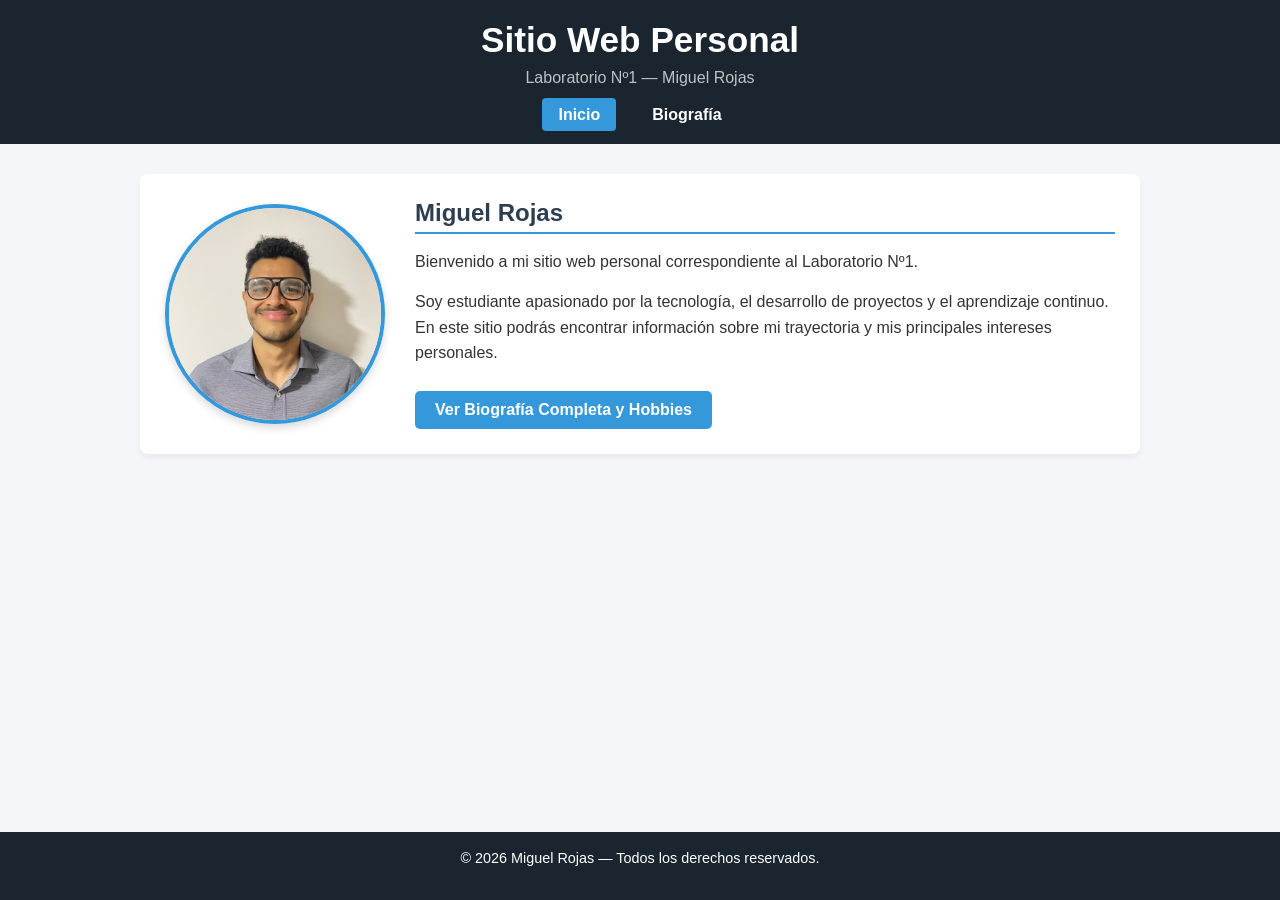
<file: index.html>
<!DOCTYPE html>
<html lang="es">
<head>
    <meta charset="UTF-8">
    <meta name="viewport" content="width=device-width, initial-scale=1.0">
    <title>Laboratorio Nº1 - Miguel Rojas</title>
    <link rel="stylesheet" href="css/estilos.css">
</head>
<body>

    <header>
        <h1>Sitio Web Personal</h1>
        <p>Laboratorio Nº1 — Miguel Rojas</p>
        <nav>
            <ul>
                <li><a href="index.html" class="active">Inicio</a></li>
                <li><a href="biografia.html">Biografía</a></li>
            </ul>
        </nav>
    </header>

    <main class="container">
        <section class="tarjeta-perfil-inicio">
            <img src="img/perfil.jpeg" alt="Foto de Miguel Rojas" class="foto-perfil">
            <div class="info-inicio">
                <h2> Miguel Rojas</h2>
                <p>Bienvenido a mi sitio web personal correspondiente al Laboratorio Nº1.</p>
                <p>Soy estudiante apasionado por la tecnología, el desarrollo de proyectos y el aprendizaje continuo. En este sitio podrás encontrar información sobre mi trayectoria y mis principales intereses personales.</p>
                <a href="biografia.html" class="btn">Ver Biografía Completa y Hobbies</a>
            </div>
        </section>
    </main>

    <footer>
        <p>&copy; 2026 Miguel Rojas — Todos los derechos reservados.</p>
    </footer>

</body>
</html>
</file>
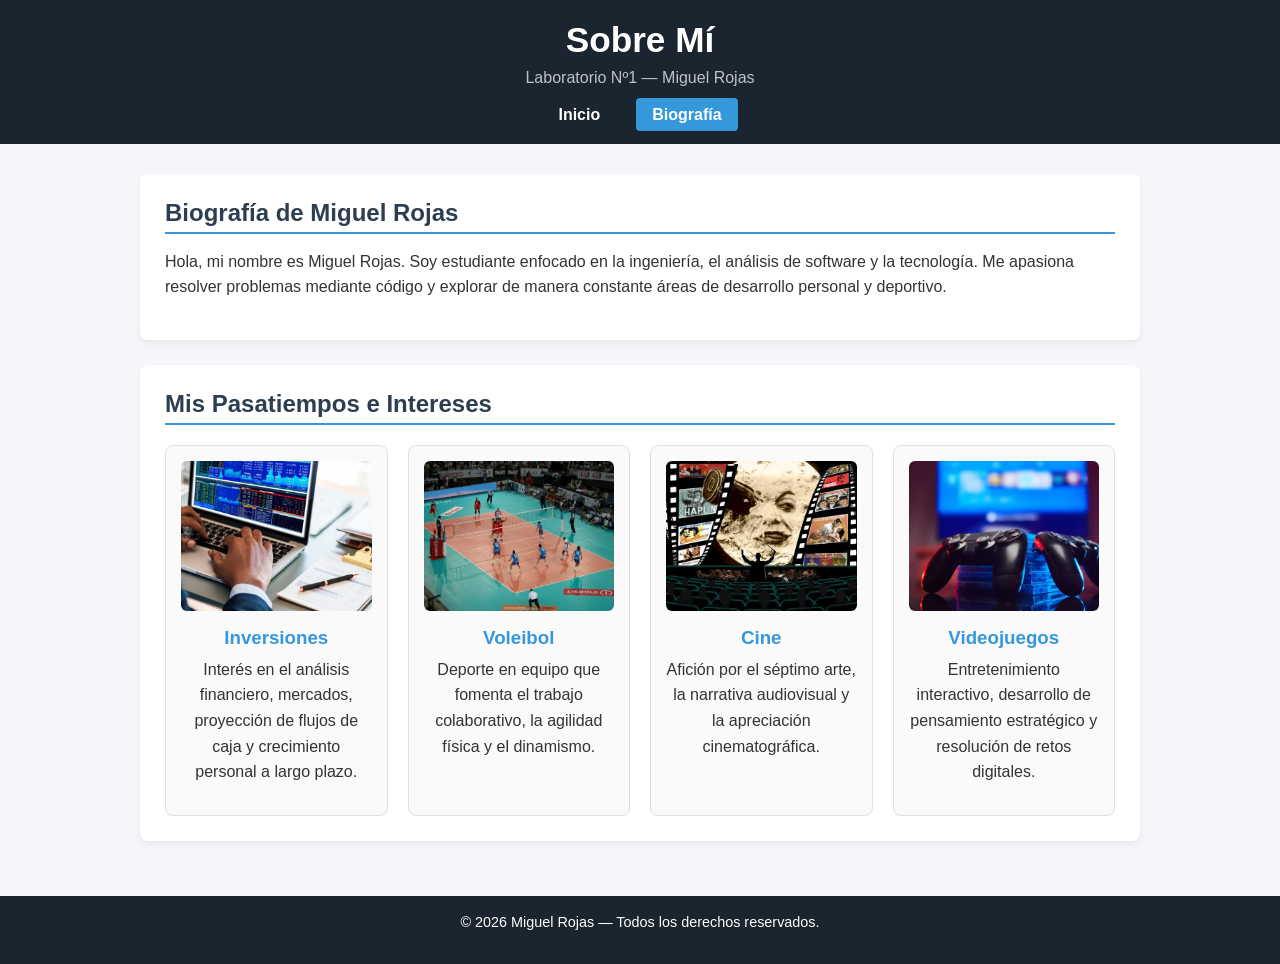
<file: biografia.html>
<!DOCTYPE html>
<html lang="es">
<head>
    <meta charset="UTF-8">
    <meta name="viewport" content="width=device-width, initial-scale=1.0">
    <title>Biografía - Miguel Rojas</title>
    <link rel="stylesheet" href="css/estilos.css">
</head>
<body>

    <header>
        <h1>Sobre Mí</h1>
        <p>Laboratorio Nº1 — Miguel Rojas</p>
        <nav>
            <ul>
                <li><a href="index.html">Inicio</a></li>
                <li><a href="biografia.html" class="active">Biografía</a></li>
            </ul>
        </nav>
    </header>

    <main class="container">
        <section class="perfil">
            <h2>Biografía de Miguel Rojas</h2>
            <p>Hola, mi nombre es Miguel Rojas. Soy estudiante enfocado en la ingeniería, el análisis de software y la tecnología. Me apasiona resolver problemas mediante código y explorar de manera constante áreas de desarrollo personal y deportivo.</p>
        </section>

        <section class="galeria-intereses">
            <h2>Mis Pasatiempos e Intereses</h2>
            <div class="grid-tarjetas">
                
                <div class="tarjeta">
                    <img src="img/inversiones.jpg" alt="Inversiones">
                    <h3>Inversiones</h3>
                    <p>Interés en el análisis financiero, mercados, proyección de flujos de caja y crecimiento personal a largo plazo.</p>
                </div>

                <div class="tarjeta">
                    <img src="img/voleibol.jpg" alt="Voleibol">
                    <h3>Voleibol</h3>
                    <p>Deporte en equipo que fomenta el trabajo colaborativo, la agilidad física y el dinamismo.</p>
                </div>

                <div class="tarjeta">
                    <img src="img/cine.jpg" alt="Cine">
                    <h3>Cine</h3>
                    <p>Afición por el séptimo arte, la narrativa audiovisual y la apreciación cinematográfica.</p>
                </div>

                <div class="tarjeta">
                    <img src="img/videojuegos.jpg" alt="Videojuegos">
                    <h3>Videojuegos</h3>
                    <p>Entretenimiento interactivo, desarrollo de pensamiento estratégico y resolución de retos digitales.</p>
                </div>

            </div>
        </section>
    </main>

    <footer>
        <p>&copy; 2026 Miguel Rojas — Todos los derechos reservados.</p>
    </footer>

</body>
</html>
</file>
<file: css/estilos.css>
* {
    margin: 0;
    padding: 0;
    box-sizing: border-box;
    font-family: 'Segoe UI', Tahoma, Geneva, Verdana, sans-serif;
}

body {
    background-color: #f4f6f9;
    color: #333;
    display: flex;
    flex-direction: column;
    min-height: 100vh;
}

header {
    background-color: #1a252f;
    color: #ffffff;
    padding: 20px 0;
    text-align: center;
}

header h1 {
    font-size: 2.2rem;
    margin-bottom: 5px;
}

header p {
    font-size: 1rem;
    color: #bdc3c7;
    margin-bottom: 15px;
}

nav ul {
    list-style: none;
    display: flex;
    justify-content: center;
    gap: 20px;
}

nav a {
    color: #ffffff;
    text-decoration: none;
    font-weight: bold;
    padding: 8px 16px;
    border-radius: 4px;
    transition: background-color 0.3s;
}

nav a:hover, nav a.active {
    background-color: #3498db;
}

/* Contenido Principal */
.container {
    width: 90%;
    max-width: 1000px;
    margin: 30px auto;
    flex: 1;
}

section {
    background: #ffffff;
    padding: 25px;
    margin-bottom: 25px;
    border-radius: 8px;
    box-shadow: 0 4px 6px rgba(0, 0, 0, 0.05);
}

h2 {
    color: #2c3e50;
    margin-bottom: 15px;
    border-bottom: 2px solid #3498db;
    padding-bottom: 5px;
}

p {
    line-height: 1.6;
    margin-bottom: 15px;
}

/* Sección Inicio con Foto de Perfil */
.tarjeta-perfil-inicio {
    display: flex;
    align-items: center;
    gap: 30px;
    flex-wrap: wrap;
}

.foto-perfil {
    width: 220px;
    height: 220px;
    object-fit: cover;
    border-radius: 50%;
    border: 4px solid #3498db;
    box-shadow: 0 4px 8px rgba(0,0,0,0.15);
}

.info-inicio {
    flex: 1;
    min-width: 280px;
}

.btn {
    display: inline-block;
    background-color: #3498db;
    color: white;
    padding: 10px 20px;
    text-decoration: none;
    border-radius: 5px;
    font-weight: bold;
    margin-top: 10px;
    transition: background 0.3s;
}

.btn:hover {
    background-color: #2980b9;
}

/* Grilla de Tarjetas (Galería en Biografía) */
.grid-tarjetas {
    display: grid;
    grid-template-columns: repeat(auto-fit, minmax(220px, 1fr));
    gap: 20px;
    margin-top: 20px;
}

.tarjeta {
    background: #fafafa;
    border: 1px solid #e0e0e0;
    border-radius: 8px;
    overflow: hidden;
    text-align: center;
    padding: 15px;
    transition: transform 0.2s;
}

.tarjeta:hover {
    transform: translateY(-5px);
}

.tarjeta img {
    width: 100%;
    height: 150px;
    object-fit: cover;
    border-radius: 6px;
    margin-bottom: 12px;
}

.tarjeta h3 {
    color: #3498db;
    margin-bottom: 8px;
}

/* Pie de página */
footer {
    background-color: #1a252f;
    color: #ffffff;
    text-align: center;
    padding: 15px;
    font-size: 0.9rem;
}
</file>
